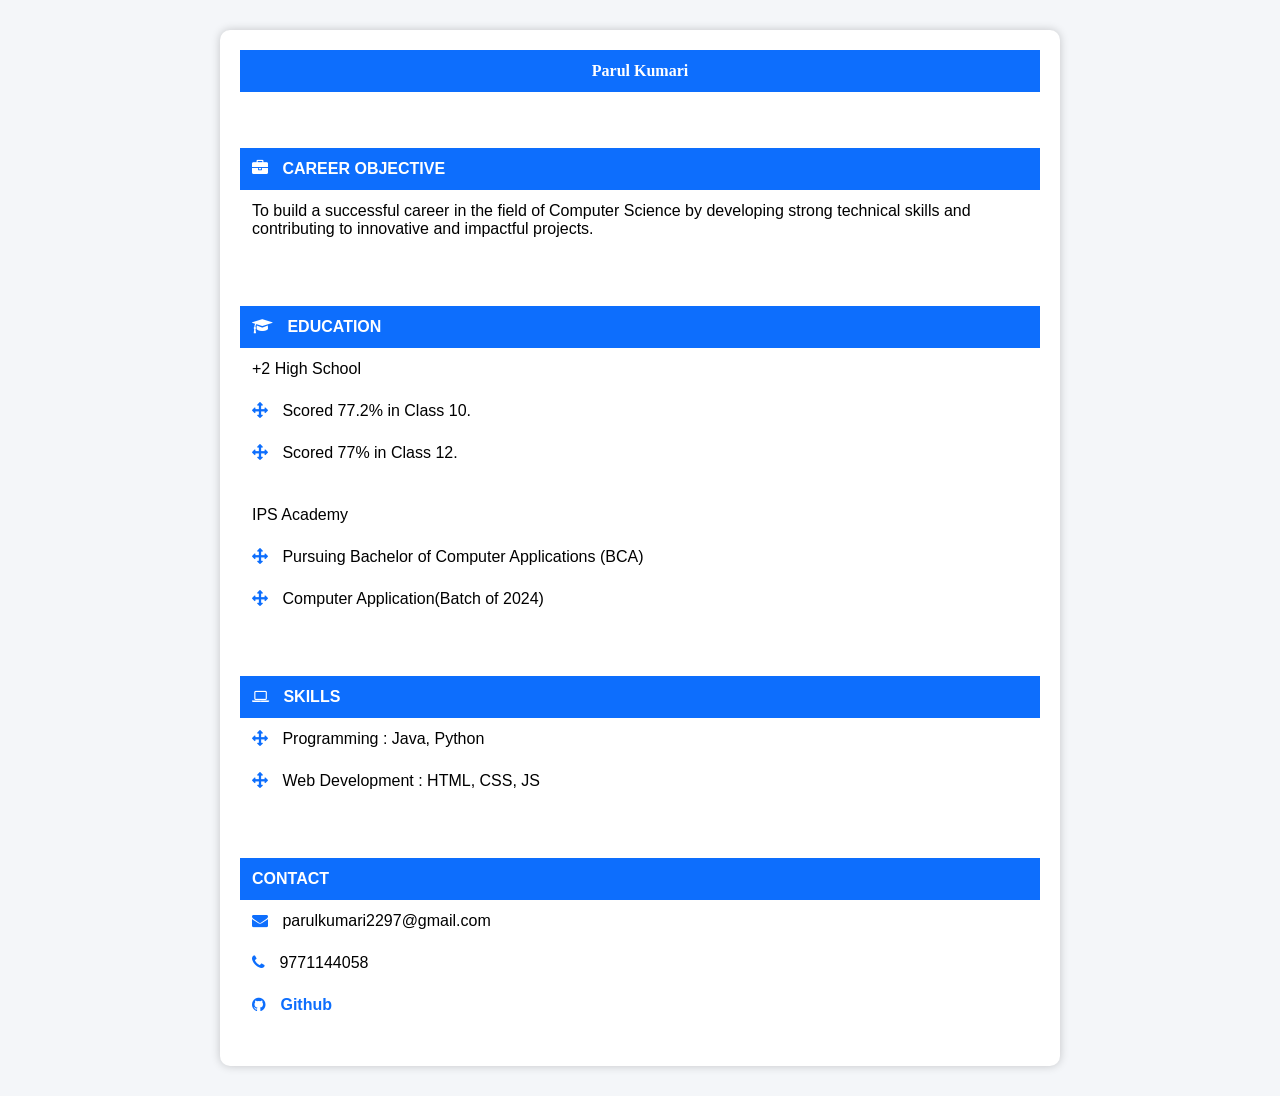
<file: index.html>
<html>
<head>
    <title>RESUME</title>
    <link href="resume.css" rel="stylesheet">
    <link rel="stylesheet" href="https://cdnjs.cloudflare.com/ajax/libs/font-awesome/4.7.0/css/font-awesome.min.css">

    <style>
        .one{ font-weight:bold;
            font-family:Fira Code;
            text-align: center;
        }
    </style>
</head>
<body>
<div class="container" >
    <div class="list-group one">
        <div class="list-group-item list-group-item-dark ">Parul Kumari</div>
    </div>
    <br><br>
    <div class="list-group">
        <div class=" list-group-item list-group-item-dark">
            <i class="fa fa-briefcase"></i> CAREER OBJECTIVE</div>
        <div class="list-group-item">To build a successful career in the field of Computer Science by developing strong technical skills and contributing to innovative and impactful projects.</div>
    </div>
    <br><br>
    <div class="list-group">
        <div class="list-group-item list-group-item-dark"><i class="fa fa-mortar-board"></i> EDUCATION</div>
        <div class="list-group-item list-group-item-secondary">+2 High School</div>
        <div class="list-group-item"><i class="fa fa-arrows"></i> Scored 77.2% in Class 10.</div>
        <div class="list-group-item"><i class="fa fa-arrows"></i> Scored 77% in Class 12.</div>
    </div>
    <div class="list-group">
        <div class="list-group-item list-group-item-secondary">IPS Academy</div>
        <div class="list-group-item"><i class="fa fa-arrows"></i> Pursuing Bachelor of Computer Applications (BCA)</div>
        <div class="list-group-item"><i class="fa fa-arrows"></i> Computer Application(Batch of 2024)</div>
    </div>
    <br><br>
    <div class="list-group">
        <div class="list-group-item list-group-item-dark"><i class="fa fa-laptop"></i> SKILLS</div>
        <div class="list-group-item"><i class="fa fa-arrows"></i> Programming : Java, Python</div>
	<div class="list-group-item"><i class="fa fa-arrows"></i> Web Development : HTML, CSS, JS</div>
  </div>

    <br><br>
        <div class="list-group">
        <div class="list-group-item list-group-item-dark">CONTACT</div>
        <div class="list-group-item"><i class="fa fa-envelope"></i> parulkumari2297@gmail.com</div>
        <div class="list-group-item"><i class="fa fa-phone"></i> 9771144058</div>
        <div class="list-group-item"><i class="fa fa-github"></i><a href="https://github.com/Parul-Sah"> Github</a> </div>
    </div>

</div>
</body>
</html>
</file>
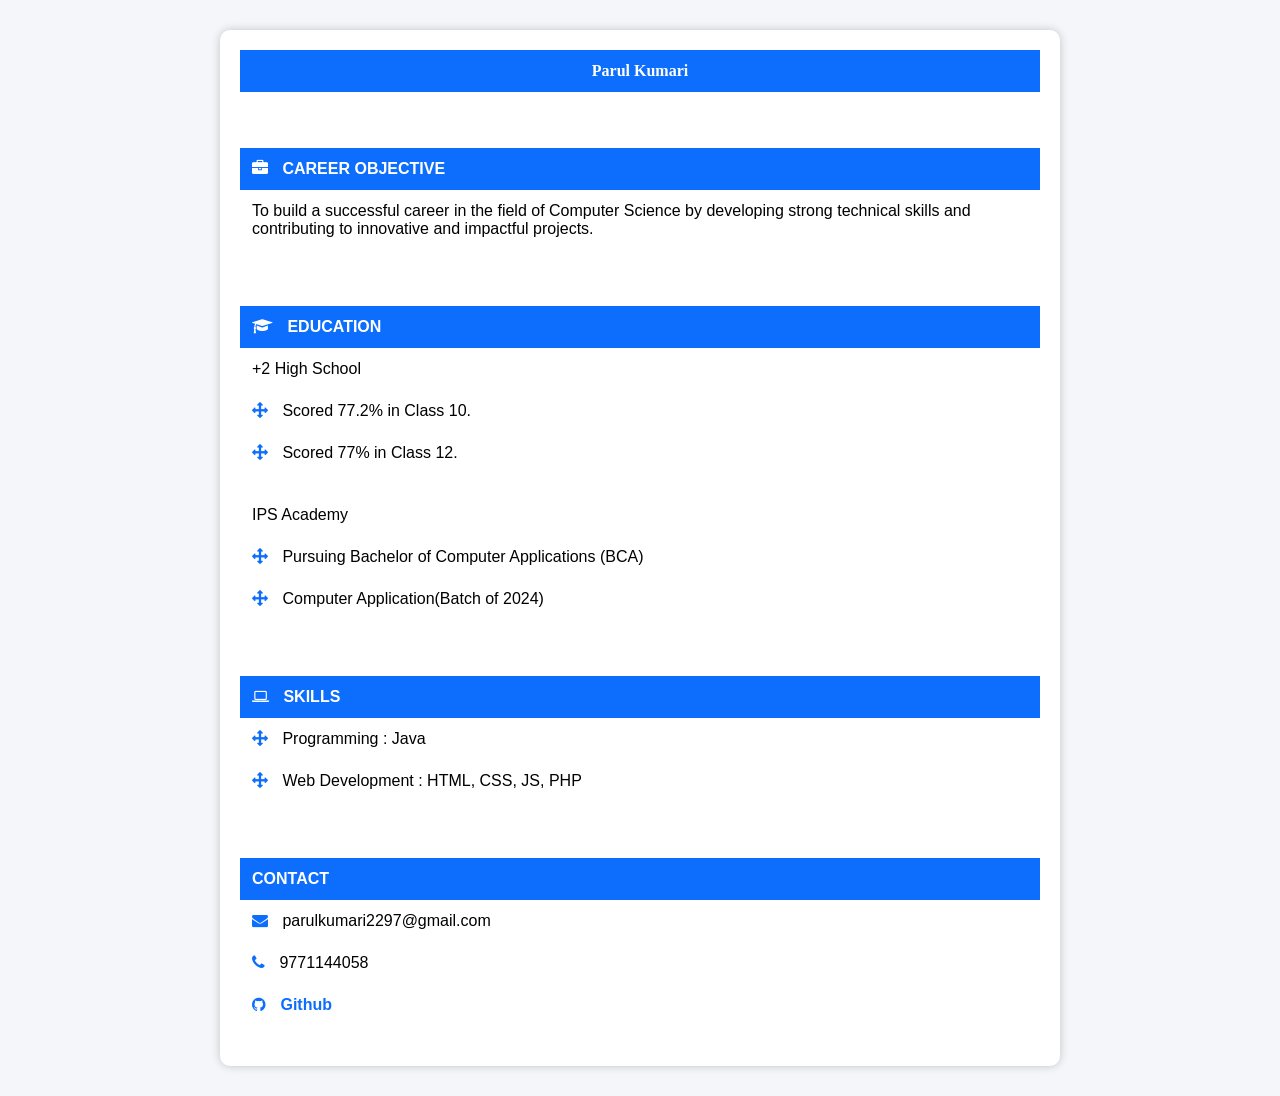
<file: resume.html>
<html>
<head>
    <title>resume</title>
    <link href="resume.css" rel="stylesheet">
    <link rel="stylesheet" href="https://cdnjs.cloudflare.com/ajax/libs/font-awesome/4.7.0/css/font-awesome.min.css">

    <style>
        .one{ font-weight:bold;
            font-family:Fira Code;
            text-align: center;
        }
    </style>
</head>
<body>
<div class="container" >
    <div class="list-group one">
        <div class="list-group-item list-group-item-dark ">Parul Kumari</div>
    </div>
    <br><br>
    <div class="list-group">
        <div class=" list-group-item list-group-item-dark">
            <i class="fa fa-briefcase"></i> CAREER OBJECTIVE</div>
        <div class="list-group-item">To build a successful career in the field of Computer Science by developing strong technical skills and contributing to innovative and impactful projects.</div>
    </div>
    <br><br>
    <div class="list-group">
        <div class="list-group-item list-group-item-dark"><i class="fa fa-mortar-board"></i> EDUCATION</div>
        <div class="list-group-item list-group-item-secondary">+2 High School</div>
        <div class="list-group-item"><i class="fa fa-arrows"></i> Scored 77.2% in Class 10.</div>
        <div class="list-group-item"><i class="fa fa-arrows"></i> Scored 77% in Class 12.</div>
    </div>
    <div class="list-group">
        <div class="list-group-item list-group-item-secondary">IPS Academy</div>
        <div class="list-group-item"><i class="fa fa-arrows"></i> Pursuing Bachelor of Computer Applications (BCA)</div>
        <div class="list-group-item"><i class="fa fa-arrows"></i> Computer Application(Batch of 2024)</div>
    </div>
    <br><br>
    <div class="list-group">
        <div class="list-group-item list-group-item-dark"><i class="fa fa-laptop"></i> SKILLS</div>
        <div class="list-group-item"><i class="fa fa-arrows"></i> Programming : Java</div>
	<div class="list-group-item"><i class="fa fa-arrows"></i> Web Development : HTML, CSS, JS, PHP</div>
  </div>

    <br><br>
        <div class="list-group">
        <div class="list-group-item list-group-item-dark">CONTACT</div>
        <div class="list-group-item"><i class="fa fa-envelope"></i> parulkumari2297@gmail.com</div>
        <div class="list-group-item"><i class="fa fa-phone"></i> 9771144058</div>
        <div class="list-group-item"><i class="fa fa-github"></i><a href="https://github.com/parul281"> Github</a> </div>
    </div>

</div>
</body>
</html>
</file>
<file: resume.css>
body{
    background:#f4f6f9;
    font-family:Arial, sans-serif;
}

.container{
    max-width:800px;
    margin:30px auto;
    background:#fff;
    padding:20px;
    border-radius:10px;
    box-shadow:0 0 10px rgba(0,0,0,0.2);
}

.one{
    font-weight:bold;
    font-family:"Fira Code", monospace;
    text-align:center;
    font-size:30px;
    color:#0d6efd;
}

.list-group{
    margin-bottom:20px;
}

.list-group-item-dark{
    background:#0d6efd !important;
    color:white !important;
    font-weight:bold;
    font-size:18px;
}

.list-group-item{
    font-size:16px;
    padding:12px;
}

i{
    color:#0d6efd;
    margin-right:10px;
}

.list-group-item-dark i{
    color:white;
}

a{
    text-decoration:none;
    color:#0d6efd;
    font-weight:bold;
}

a:hover{
    text-decoration:underline;
    color:#084298;
}
</file>
